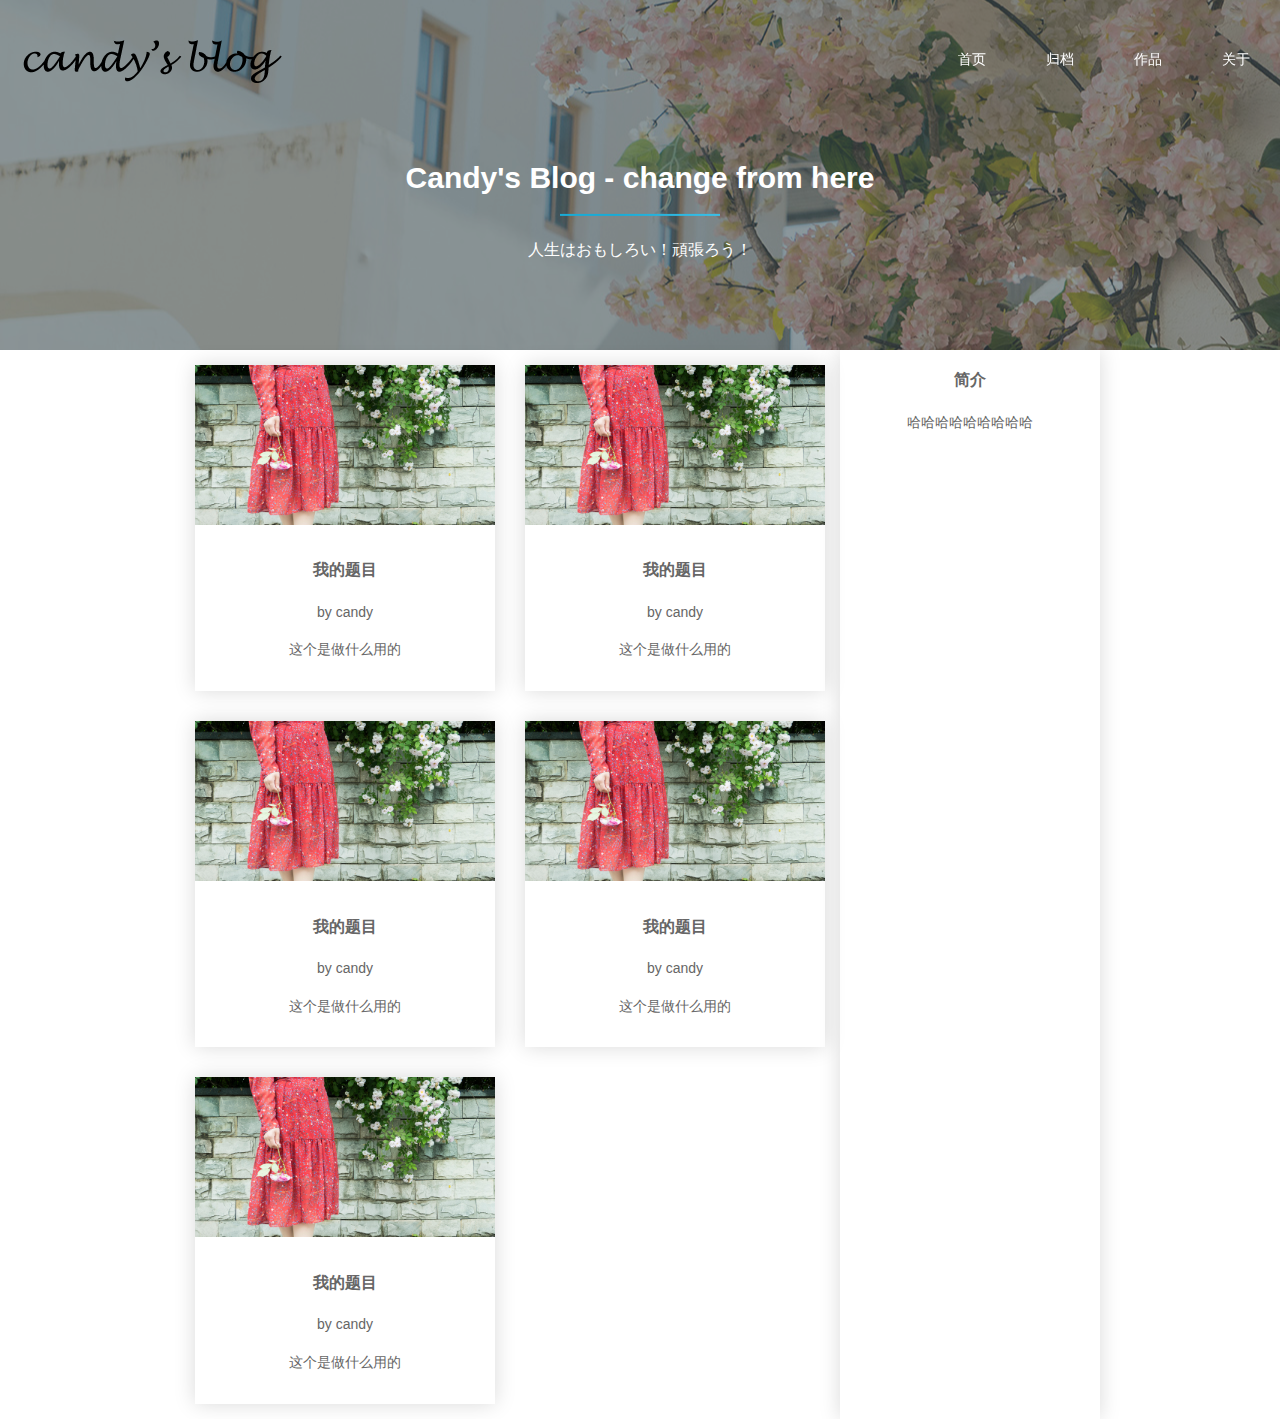
<file: index.html>
<!DOCTYPE html>
<html>
<head>
	<title>Candy&House</title>
	<meta charset="utf-8">
	<link rel="stylesheet" type="text/css" href="index.css">
	<script type="text/javascript" src="index.js"></script>
	<meta name="viewport" content="width=device-width, initial-scale=1.0, maximum-scale=1.0, minimum-scale=1.0, user-scalable=0" />
</head>
<body>
	<div class="page_loading" id="page_loading">
		<img src="images/loading.gif">
		<p>ちょっと待ってください</p>
	</div>
	<div class="page">
		<header style="background-image: url(images/background.jpg)">
			<div class="fix_top" id="fix_top">
				<div class="top" id="top">
					<a title="candy's blog" class="page_logo" href="/" alt="candy's blog">
						<img alt="candy's blog" src="images/logo.png">
					</a>

					<nav class="top_nav" id="top_nav">
						<ul class="nav_list" id="nav_list">
							<li class="nav_item">
								<a title="首页" href="/" alt="首页">首页</a>
							</li>
							<li class="nav_item">
								<a title="归档" href="/" alt="归档">归档</a>
							</li>
							<li class="nav_item">
								<a title="作品" href="portfolio/index.html" alt="作品">作品</a>
							</li>
							<li class="nav_item">
								<a title="关于" href="/" alt="关于">关于</a>
							</li>
						</ul>

						<button class="nav_btn" type="button" id="nav_btn">
							<i class="iconfont icon-menu">&#xe648;</i>
						</button>
					</nav>
				</div>
			</div>
			<section class="page_info">
				<h1 class="info_title">Candy's Blog - change from here</h1>
				<hr class="info_hr">
				<p class="info_desc">人生はおもしろい！頑張ろう！</p>
			</section>
		</header>

		<main class="page_main">
			<div class="page_content">
				<div class="page_posts">
					<div class="page_post">
						<article class="page_miniaritcle">
							<div class="mini_cover">
								<img src="images/mainlittle.jpg" style="width:100%; min-height: 100px">
							</div>
							<div class="mini_info">
								<h3>我的题目</h3>
								<p>by candy</p>
								<p>这个是做什么用的</p>
							</div>
						</article>
					</div>

					<div class="page_post">
						<article class="page_miniaritcle">
							<div class="mini_cover">
								<img src="images/mainlittle.jpg" style="width:100%; min-height: 100px">
							</div>
							<div class="mini_info">
								<h3>我的题目</h3>
								<p>by candy</p>
								<p>这个是做什么用的</p>
							</div>
						</article>
					</div>

					<div class="page_post">
						<article class="page_miniaritcle">
							<div class="mini_cover">
								<img src="images/mainlittle.jpg" style="width:100%; min-height: 100px">
							</div>
							<div class="mini_info">
								<h3>我的题目</h3>
								<p>by candy</p>
								<p>这个是做什么用的</p>
							</div>
						</article>
					</div>

					<div class="page_post">
						<article class="page_miniaritcle">
							<div class="mini_cover">
								<img src="images/mainlittle.jpg" style="width:100%; min-height: 100px">
							</div>
							<div class="mini_info">
								<h3>我的题目</h3>
								<p>by candy</p>
								<p>这个是做什么用的</p>
							</div>
						</article>
					</div>

					<div class="page_post">
						<article class="page_miniaritcle">
							<div class="mini_cover">
								<img src="images/mainlittle.jpg" style="width:100%; min-height: 100px">
							</div>
							<div class="mini_info">
								<h3>我的题目</h3>
								<p>by candy</p>
								<p>这个是做什么用的</p>
							</div>
						</article>
					</div>
				</div>
			</div>

			<aside>
				<div class="introduce">
					<h3>简介</h3>
					<p>哈哈哈哈哈哈哈哈哈</p>
				</div>
			</aside>
			
		</main>
	</div>
</body>
</html>
</file>
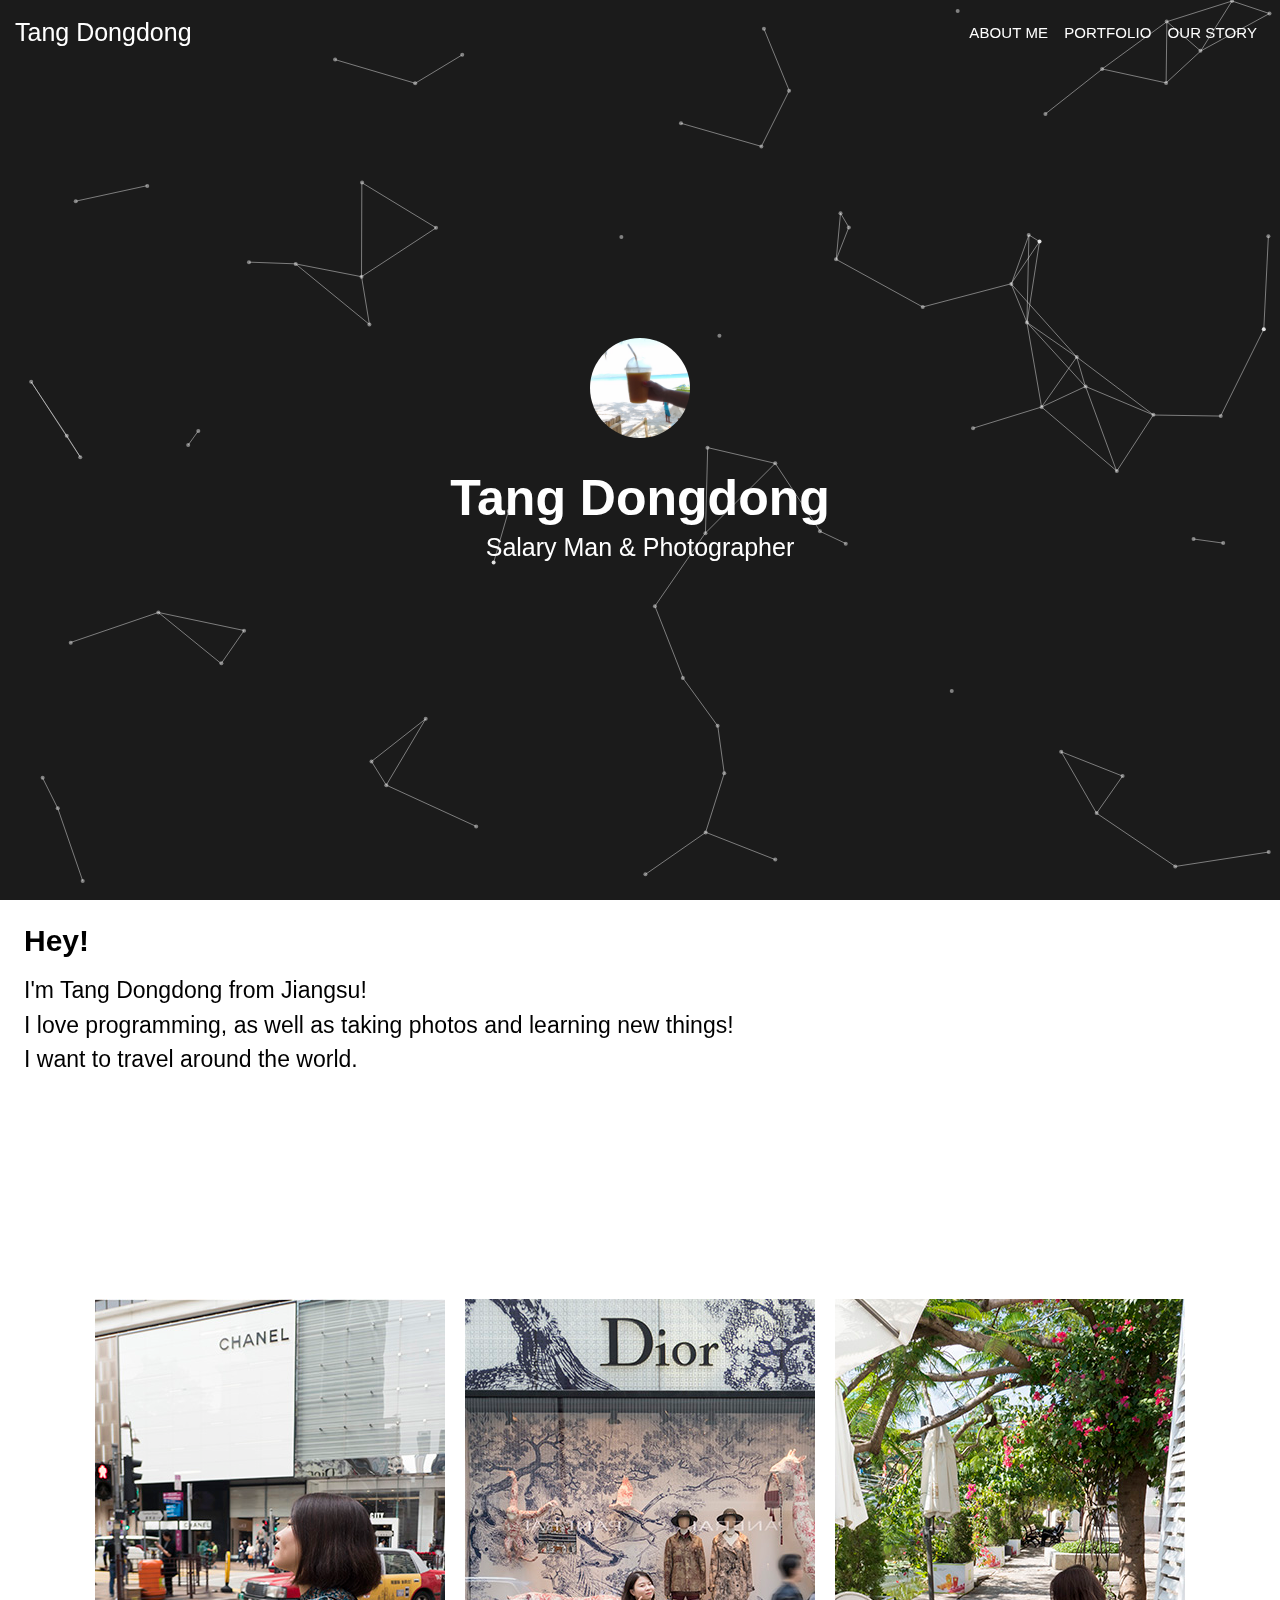
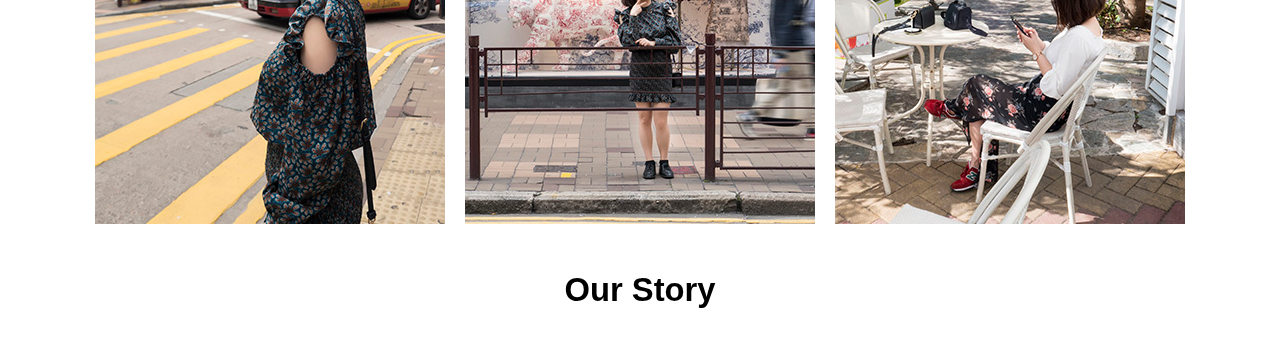
<file: portfolio/index.html>
<!DOCTYPE html>
<html>
<head>
	<title>Tang Dongdong</title>
	<link rel="stylesheet" type="text/css" href="index.css">
	<meta charset="utf-8">
	<meta name="viewport" content="width=device-width, initial-scale=1.0, maximum-scale=1.0,minimum-scale=1.0,user-scalable=0" />
	<script type="text/javascript" src="button.js"></script>
</head>
<body>
	<canvas id="canvas"></canvas>
	<header class="fix_top" id="fix_top">
		<div class="top_container">
			<a class="page_name" href="#top" to="/">Tang Dongdong</a>
			<a class="nav_botton" href="#aboutme" to="/#aboutme">
				<span class="nav_label">about me</span>
			</a>

			<a class="nav_botton" href="#portfolio" to="/#portfolio">
				<span class="nav_label">Portfolio</span>
			</a>

			<a class="nav_botton" href="#ourstory" to="/#travellist">
				<span class="nav_label">Our story</span>
			</a>
		</div>

	</header>

	<main class="page_main">
		<div class="first_page">
			<div class="introduce" id="introduce">
				<div class="page_photo">
					<img src="../images/photo.jpg" class="photo_jpg">
				</div>
				<h1 class="introduce_name">Tang Dongdong</h1>
				<h4 class="page_short">Salary Man & Photographer</h4>
				<div class="sns"></div>
			</div>
		</div>


		<div class="aboutme" id="aboutme">
			<div class="about_container">
				<p class="hey">Hey!</p>
				<p class="about_content">I'm Tang Dongdong from Jiangsu!<br />
					I love programming, as well as taking photos and learning new things!<br />
				I want to travel around the world.</p>
			</div>
		</div>

		<div class="portfolio" id="portfolio">
			<h4 class="portfolio_name">Portfolio</h4>
		</div>
		<div class="pictures">
			<div class="picture">
				<img alt="作品1" src="../images/p1.jpg">
			</div>

			<div class="picture">
				<img alt="作品2" src="../images/p2.jpg">
			</div>

			<div class="picture">
				<img alt="作品3"  src="../images/p3.jpg">
			</div>
		</div>

		<div class="ourstory" id="ourstory">
			<div class="story_title">
				<h3>Our Story</h3>
			</div>
		</div>
	</main>
	<script src="index.js"></script>
</body>
</html>
</file>
<file: index.css>
@font-face {
  font-family: 'iconfont';  /* project id 1395987 */
  src: url('//at.alicdn.com/t/font_1395987_mn9moskk4c.eot');
  src: url('//at.alicdn.com/t/font_1395987_mn9moskk4c.eot?#iefix') format('embedded-opentype'),
  url('//at.alicdn.com/t/font_1395987_mn9moskk4c.woff2') format('woff2'),
  url('//at.alicdn.com/t/font_1395987_mn9moskk4c.woff') format('woff'),
  url('//at.alicdn.com/t/font_1395987_mn9moskk4c.ttf') format('truetype'),
  url('//at.alicdn.com/t/font_1395987_mn9moskk4c.svg#iconfont') format('svg');
}

html {
	font-size: 100px;
}

body {
	margin: 0;
	padding: 0;
	font-family:-apple-system,BlinkMacSystemFont,"Segoe UI",Helvetica,Arial,"PingFang SC","Lantinghei SC","Microsoft Yahei","Hiragino Sans GB","Microsoft Sans Serif","WenQuanYi Micro Hei",sans;
	font-size:.14rem;
	color:#666;
	line-height:1.7;
	background-color:#fff;
} 

* {
	box-sizing: border-box;
}

.page_loading {
	position: relative;
	display: flex;
	min-height: 100vh;
	flex-direction: column;
	align-items: center;
	justify-content: center;
	background-color: #fff;
	z-index: 100000;
}

.page_loading img {
	width: 200px;
	height: 150px;
}
.page_loading p {
	font-size: .2rem;
	color: rgba(40,50,160,.9);
}

.js_hidden {
	display: none!important;
}
.page {
	position: relative;
}
header {
	position: relative;
	height: 350px;
	margin: 0;
	padding: 0;
	width: 100%;
	background: center no-repeat;
	background-size: cover;
	min-width: 500px;
}

header::before {
	content: "";
	position: absolute;
	width: 100%;
	height: 100%;
	background-color: rgba(64,84,90,.6);
}



.fix_top {
	position: fixed;
	top: 0;
	left: 0;
	width: 100%;
	z-index: 100;
	background-color: transparent;
	
}


.top {
	margin: 0 auto;
	height: 118px;
	display: flex;
	justify-content: space-between;
	align-items: center;
	min-height: 0;

}

.top a {
	position: relative;
	margin:15px;
	padding: 0;
	display: block;
	text-align: center;
}

nav {
	margin: 15px 0;
	min-width: 352px;
}

ul.nav_list {
	list-style-type: none;
	padding: 0;
	margin: 0;

}

.nav_item {
	text-decoration: none;
	text-align: center;
	float: left;
	margin: 0;
	padding: 0 15px;
}

.nav_item a {
	display: block;
	text-decoration: none;
	height: 58px;
	line-height: 58px;
	color: white;
}

.nav_item a:hover {
	color:#19abd6;
	transition: color .3s;
}
.nav_btn {
	display: none;
}





.page_info {
	position: absolute;
	top:calc(45px + 50%);
	transform: translateY(-50%);
	display: block;
	width: 100%;
	left: 0;
	text-align: center;
}

h1 {
	font-size: .3rem;
	font-weight: 700;
	line-height: 1.1;
	margin: 0;
	color:white;
	z-index: 1;
}

.info_hr {
	margin: 20px auto;
	height: 2px;
	width: 160px;
	color: #19abd6;
	border: 0;
	background: linear-gradient(to right,#19abd6 35%,#3ac0e8 100%);
}

.info_desc {
	font-size: .16rem;
	color:white;
	font-weight: 300;
}

.page_main {
	display: flex;
	flex-wrap: wrap;
	margin: 0 auto;
	padding:0;
	position: relative;
	justify-content: center;
	width: 920px;
}

.page_content {
	flex: 1;

}

.page_posts {
	margin: auto;
}

.page_post {
	float: left;
	width:300px;
	margin:15px;
	box-shadow: 0 0 20px rgba(0,0,0,.15);

}

.mini_cover {
	max-height: 160px;
	overflow: hidden;
}

.mini_cover img {
	width: 100%
	min-height:160px;
}

.mini_info {
	text-align: center;
	padding:15px;
}

aside {
	width:260px;
	margin-top: 0;
	box-shadow: 0 0 20px rgba(0,0,0,.15);
	text-align: center;
}








@media screen and (max-width:736px) {
	html {
		font-size: 70px;
	}

	.page_loading {
		position: relative;
		display: flex;
		min-height: 100vh;
		flex-direction: column;
		align-items: center;
		justify-content: center;
		z-index: 1000000;
    }

    header {
    	min-width: 100%;
    }
	.top {
		width:100%;
		
	}


	.page_info {
		width: 100%;
	}

	nav {
		margin: 15px 0;
		min-width: 0;
		padding-right: 10px;
	}

	.nav_list {
		display: none;
	}



	.nav_item {
		float:none;
		padding: 0;
		width: 100%;
	}

	.nav_item a {
		line-height: .2rem;
		height: .2rem;
		text-align: right;
	}

	.nav_btn {
		display: block;
	}

	.iconfont{
		font-family: iconfont;
		font-style: normal;
	}

	.page_main {
		display: block;
		margin: 0 auto;
		padding:0;
		position: relative;
		width: 100%;
    }

    .page_posts {
    	
    	overflow: hidden;
    }
    .page_post {
		display: block;
		width:100%;
		margin:15px;
		box-shadow: 0 0 20px rgba(0,0,0,.15);

	}

	aside {
		display: block;
		width: 100%;
		margin: auto;
	}

}

.js_scroll {
	background-color: rgba(40,40,40,.7);
	height: 70px;
}

.js_nav_open {
	background-color: rgba(40,40,40,.7);
}

.js_open {
	display: block;
	position: absolute;
	top: 100%;
	right: 0;
	width: 100%;
	text-align: right;
	border: 1px solid rgba(255,255,255,.1);
	margin: 0;
	padding: 0;
}
</file>
<file: portfolio/index.css>
html {
	font-size: 100px;
}

body {
	font-size:.2rem;
	color: #fff;
	font-family: "Roboto", "Helvetica", "Arial", sans-serif;
	font-weight: 400;
	margin: 0;
	padding: 0;
}

#canvas {
	position: fixed;
    background: #1b1b1b;
    overflow: auto;
    z-index: -1;
    width: 100%;
    height: 100%;
}

a {
	text-decoration: none;
	color: #fff;
}

a:visited {
	color:#fff;
}

a:hover {
	color: #fff;
}

header {
	position: fixed;
	top: 0;
	right: 0;
	left: auto;
	width: 100%;
	background-color: transparent;
	height: 64px;
}

.js_scroll {
	background-color: #1b1b1b;
	box-shadow: 2px 2px 4px #111;
}

.top_container {
	margin: 0 15px;
	display: flex;
	flex-direction: row;
	align-items: center;

}

.page_name {
	display: block;
	flex-grow: 1;
	font-size: .25rem;
	line-height: 2.56;
	font-weight: 500;
}

.nav_botton {
	padding: 0 8px;
	text-transform: uppercase;
	font-size: .15rem;
	font-weight: 500;
	letter-spacing: .001rem;
}

.first_page {
	
	display: flex;
	flex-direction: column;
	align-items: center;
	justify-content: center;
	width: 100%;
	min-height: 100vh;
	background:transparent;
}

.introduce {
	width: 85%;
	text-align: center;
	margin: 50px 0;
}

.page_photo {
	width: 100px;
	height: 100px;
	border-radius: 100px;
	overflow: hidden;
	display: inline-block;
}

.photo_jpg {
	width: 100%;
	height: 100%;
}

.introduce_name {
	font-size: .5rem;
	margin-top: 30px;
	margin-bottom: 10px;
	line-height: 1;
	color: #fff;
	font-weight: 600;
}

.page_short {
	font-size: .25rem;
	font-weight: 400;
	color: #fff;
	margin: 0;
}

.aboutme {
	background-color: #fff;
	color: black;
	overflow: hidden;
}

.about_container {
	margin: 24px;
}

.hey {
	font-size: .30rem;
	font-weight: 700;
	margin: 0 0 15px;
}

.about_content {
	font-size: .23rem;
	font-weight: 50;
	margin: 0 0 15px;
	line-height: 1.5;
}

.portfolio {
	background-color: transparent;
	color: #fff;
	display: flex;
	align-items: center;
	justify-content: center;
	flex-direction: column;
	font-size: .5rem;
	padding: 65px 0;
}

.portfolio_name {
	padding: 0;
	margin: 0;
}

.pictures {
	background-color: #fff;
	display: flex;
	flex-flow: row wrap;
	align-items: center;
	justify-content: center;
}

.picture {
	max-width: 350px;
	margin: 10px;
	overflow: hidden;

}

.picture img {
	width: 100%;
}

.ourstory {
	margin: 0;
	background-color: #fff;
	overflow: hidden;
}

.story_title {
	text-align: center;
	color: black;
	font-size: .28rem;
}

@media screen and (max-width:736px) {
	html {
		font-size: 70px;
	}

	header {
		height: 44.8px;
	}
}
</file>
